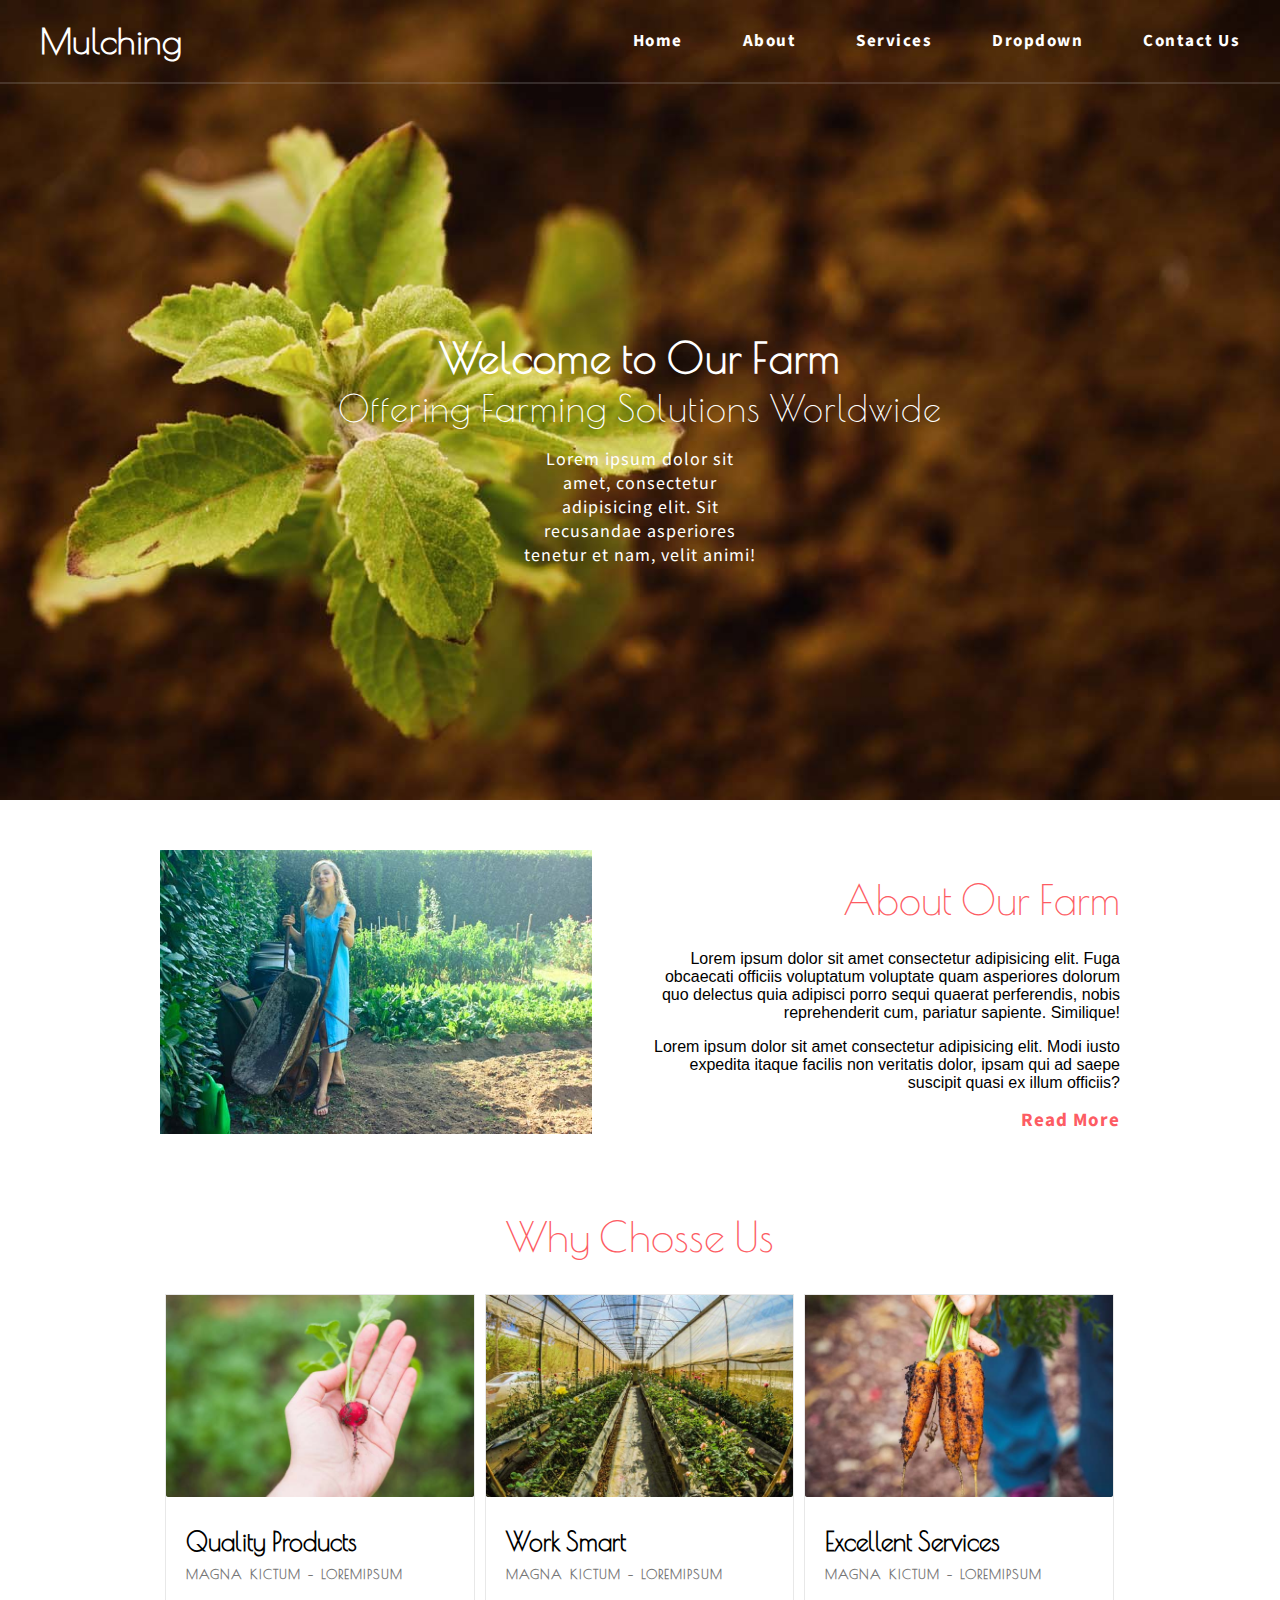
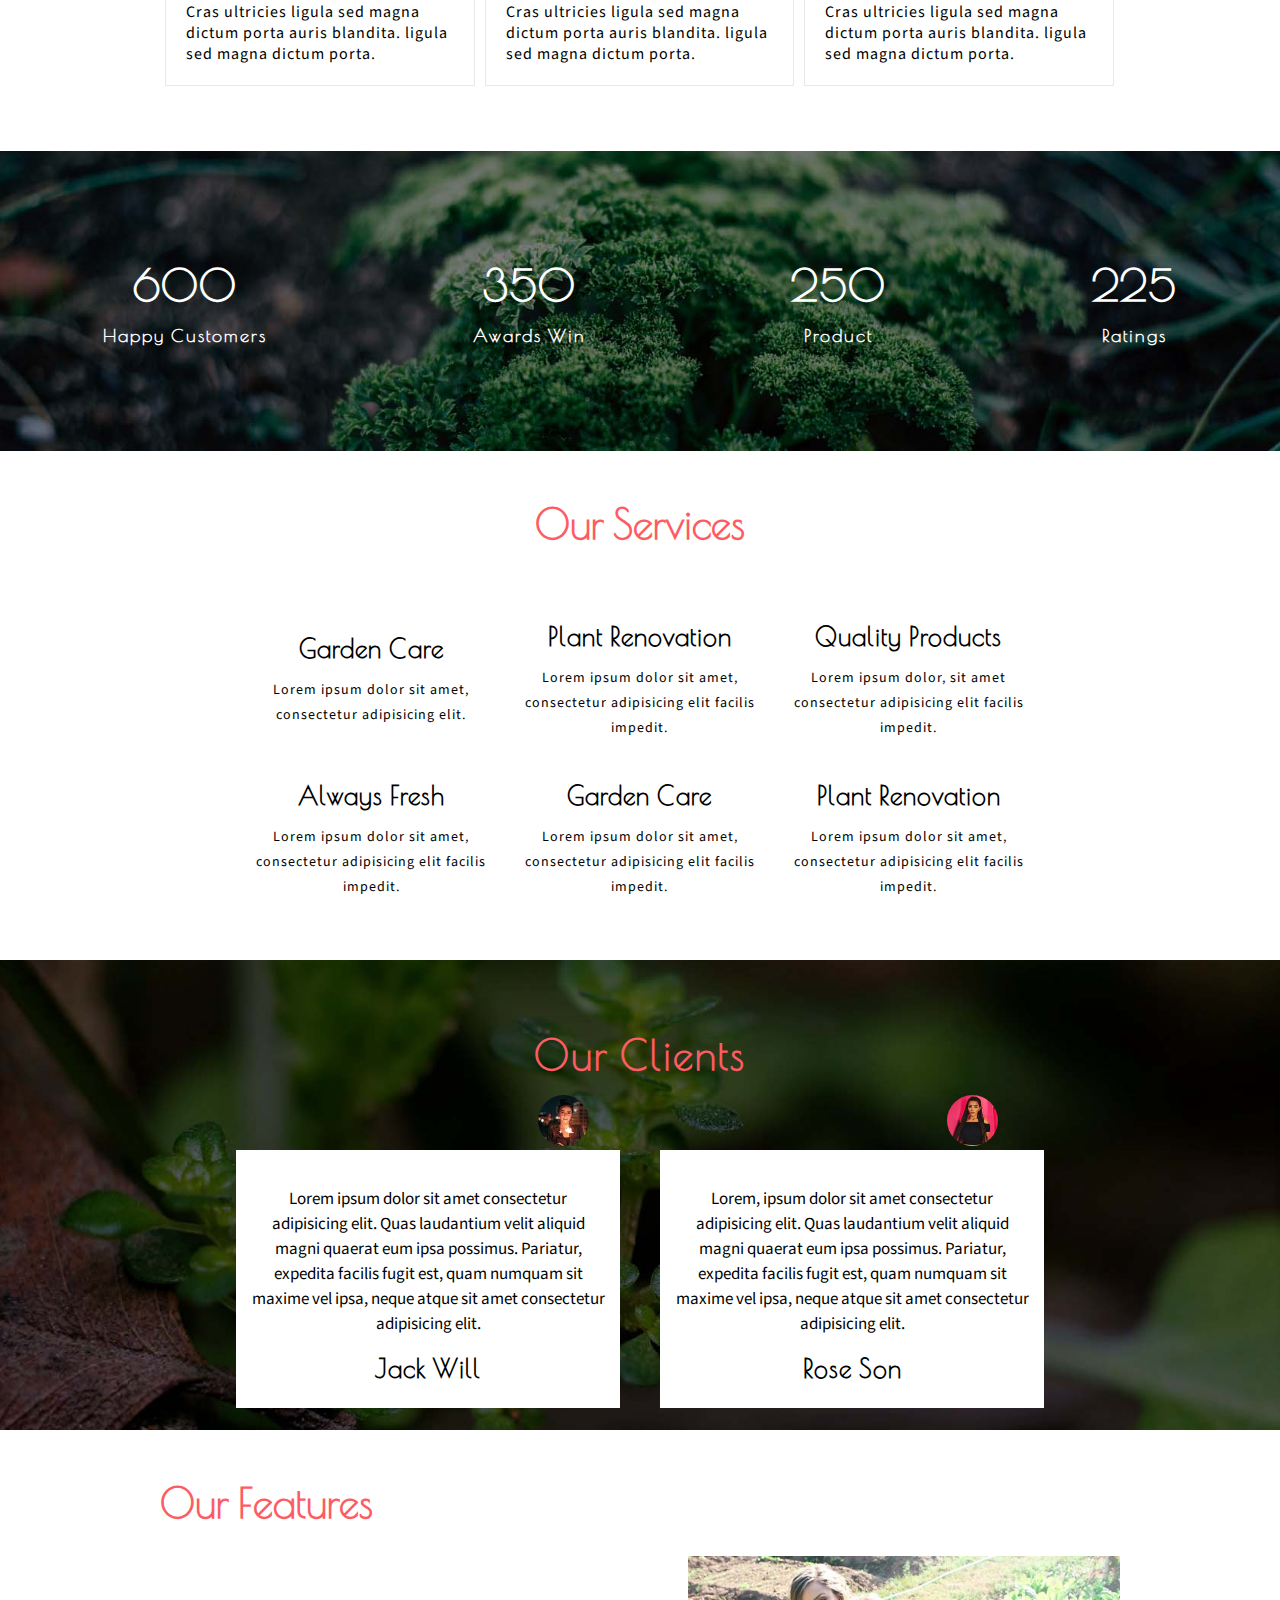
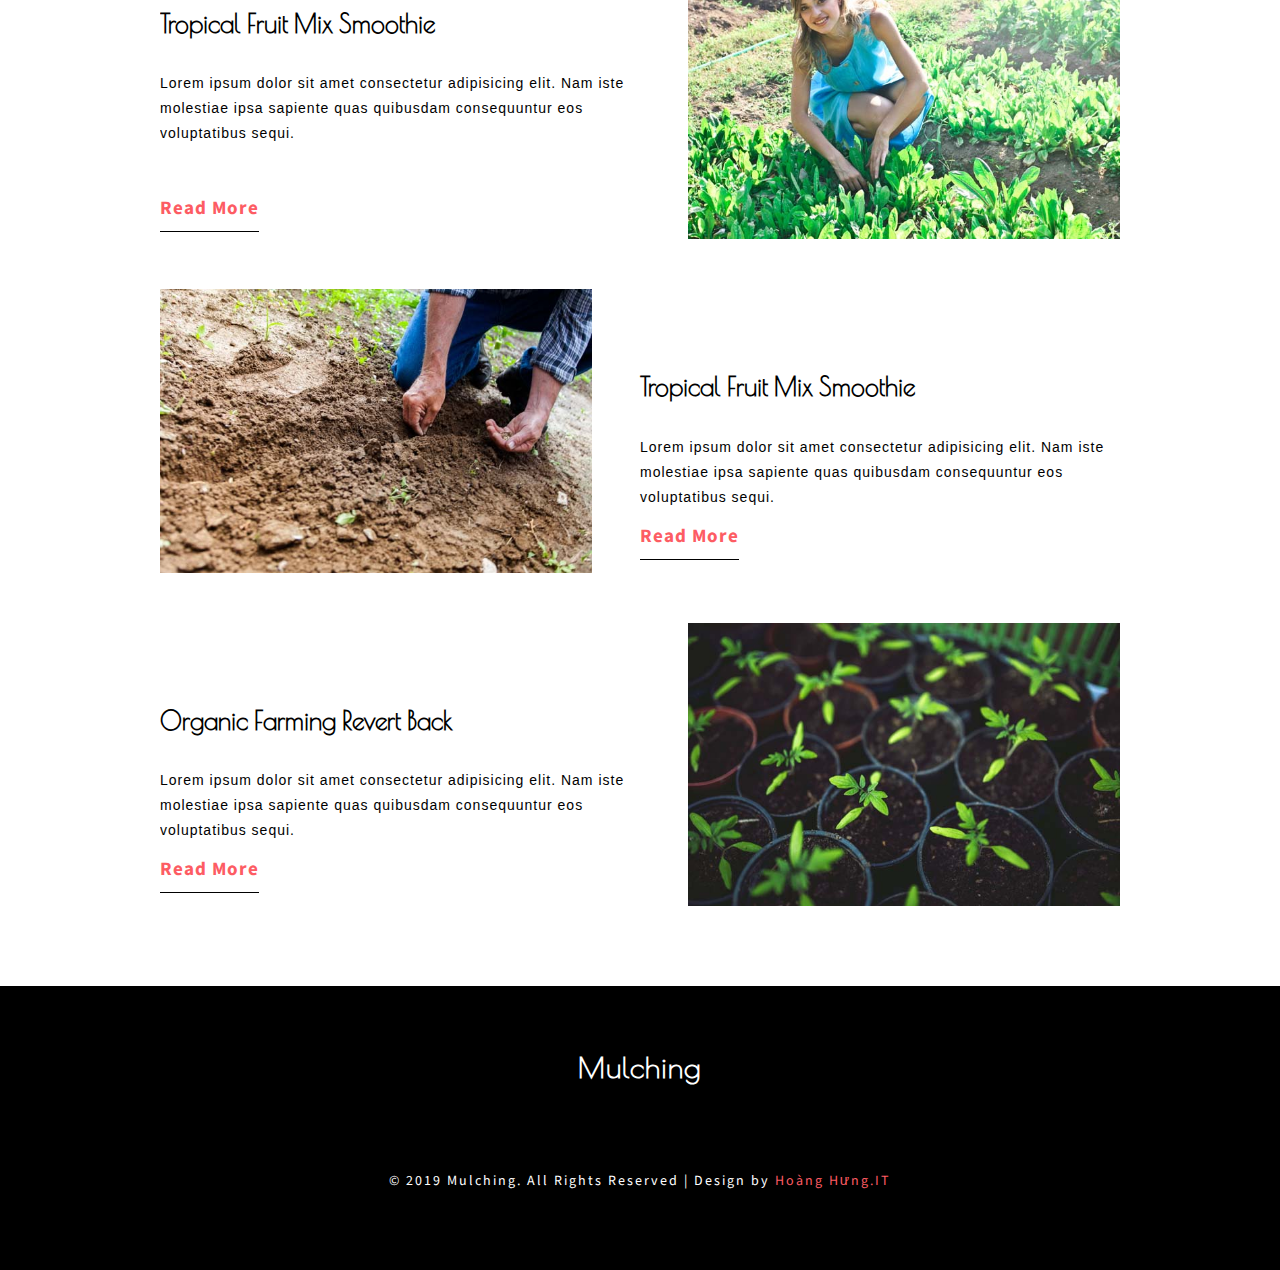
<file: index.html>
<html lang="en">
<head>
    <meta charset="UTF-8">
    <meta name="viewport" content="width=device-width, initial-scale=1.0">
    <meta http-equiv="X-UA-Compatible" content="ie=edge">
    <link rel="stylesheet" href="https://use.fontawesome.com/releases/v5.8.2/css/all.css"
        integrity="sha384-oS3vJWv+0UjzBfQzYUhtDYW+Pj2yciDJxpsK1OYPAYjqT085Qq/1cq5FLXAZQ7Ay" crossorigin="anonymous">
    <link href="https://fonts.goo zgleapis.com/css?family=Baloo+Bhai&display=swap" rel="stylesheet">
    <link href="https://fonts.googleapis.com/css?family=Poiret+One&display=swap" rel="stylesheet">
    <link href="https://fonts.googleapis.com/css?family=Mada&display=swap" rel="stylesheet">
    <title>Mulching a Agriculture Category Bootstrap Responsive web Template| Home :: w3layouts</title>
    <link rel="stylesheet" href="css.css">
</head>

<body>
    <div class="phan-1">
        <div class="menu-a">
            <div class="menu-1">
                <a href="index.html">Mulching</a>
            </div>

            <ul class="menu-2">
                <li><a href="contact.html">Contact Us</a></li>
                <li class="drop">
                    <a href="#">Dropdown <i class="fas fa-chevron-down"></i></a>
                    <ul class="ul-2">
                        <li><a href="#">Gallery</a></li>
                        <li><a href="#">Blog</a></li>
                    </ul>
                </li>
                <li><a href="service.html">Services</a></li>
                <li><a href="about.html">About</a></li>
                <li class="li-1"><a href="index.html">Home</a></li>
            </ul>
        </div>

        <div class="menu-b">
            <h1>Welcome to Our Farm</h1>
            <h2>Offering Farming Solutions Worldwide </h2>
            <p>Lorem ipsum dolor sit amet, consectetur adipisicing elit. Sit recusandae asperiores tenetur et nam, velit
                animi!</p>
        </div>
    </div>
<!-- PHẦN 2 -->
    <div class="phan-2">
        <div class="left2-1">
            <img src="img/1.jpg" width="90%">
        </div>
        <div class="rgt2-2">
            <h1>About Our Farm</h1>
            <p>Lorem ipsum dolor sit amet consectetur adipisicing elit. Fuga obcaecati officiis voluptatum voluptate
                quam asperiores dolorum quo delectus quia adipisci porro sequi quaerat perferendis, nobis reprehenderit
                cum, pariatur sapiente. Similique!</p>
            <p>Lorem ipsum dolor sit amet consectetur adipisicing elit. Modi iusto expedita itaque facilis non veritatis
                dolor, ipsam qui ad saepe suscipit quasi ex illum officiis?</p>
            <a href="#">Read More</a>
        </div>
    </div>
<!-- PHẦN 3 -->
    <div class="phan-3">
        <h1>Why Chosse Us</h1>

        <div class="left3-1">
            <div class="box3-1">
                <img src="img/g1.jpg" width="100%">
                <div>
                    <h5>Quality Products</h5>
                    <h4>MAGNA KICTUM - LOREMIPSUM</h4>
                    <p>Cras ultricies ligula sed magna dictum porta auris blandita. ligula sed magna dictum porta.</p>
                </div>
            </div>
        </div>

        <div class="left3-2">
            <div class="box3-2">
                <img src="img/g2.jpg" width="100%">
                <div>
                    <h5>Work Smart</h5>
                    <h4>MAGNA KICTUM - LOREMIPSUM</h4>
                    <p>Cras ultricies ligula sed magna dictum porta auris blandita. ligula sed magna dictum porta.</p>
                </div>
            </div>
        </div>
        <div class="left3-3">
            <div class="box3-3">
                <img src="img/g3.jpg" width="100%">
                <div>
                    <h5>Excellent Services </h5>
                    <h4>MAGNA KICTUM - LOREMIPSUM</h4>
                    <p>Cras ultricies ligula sed magna dictum porta auris blandita. ligula sed magna dictum porta.</p>
                </div>
            </div>
        </div>
    </div>
<!-- PHAN 4 -->
    <div class="phan-4">
        <div class="left4-1">
            <div class="fas fa-smile"></div>
            <h5>600</h5>
            <h6>Happy Customers</h6>
        </div>
        <div class="left4-2">
            <div class="fas fa-shield-alt"></div>
            <h5>350</h5>
            <h6>Awards Win</h6>
        </div>
        <div class="left4-3">
            <div class="fa fa-leaf"></div>
            <h5>250</h5>
            <h6>Product</h6>
        </div>
        <div class="left4-4">
            <div class="far fa-thumbs-up"></div>
            <h5>225</h5>
            <h6>Ratings</h6>
        </div>
    </div>
<!-- PHAN 5 -->
    <h3 class="phan5-cap">Our Services</h3>
    <div class="phan-5">
        <div class="left5-1">
            <i class="fab fa-apple"></i>
            <h4>Garden Care</h4>
            <p>Lorem ipsum dolor sit amet, consectetur adipisicing elit.</p>
        </div>
        <div class="left5-2">
            <i class="fab fa-skyatlas"></i>
            <h4>Plant Renovation</h4>
            <p>Lorem ipsum dolor sit amet, consectetur adipisicing elit facilis impedit.</p>
        </div>
        <div class="left5-3">
            <i class="fab fa-yelp"></i>
            <h4>Quality Products</h4>
            <p>Lorem ipsum dolor, sit amet consectetur adipisicing elit facilis impedit.</p>
        </div>
        <div class="left5-4">
            <i class="fab fa-viadeo"></i>
            <h4>Always Fresh</h4>
            <p>Lorem ipsum dolor sit amet, consectetur adipisicing elit facilis impedit.</p>
        </div>
        <div class="left5-5">
            <i class="fab fa-pagelines"></i>
            <h4>Garden Care</h4>
            <p>Lorem ipsum dolor sit amet, consectetur adipisicing elit facilis impedit.</p>
        </div>
        <div class="left5-6">
            <i class="fas fa-leaf"></i>
            <h4>Plant Renovation</h4>
            <p>Lorem ipsum dolor sit amet, consectetur adipisicing elit facilis impedit.</p>
        </div>
    </div>

<!-- PHAN 6 -->
<div class="phan-6">
        <h3>Our Clients</h3>
        <div class="avatar-1">
            <img src="img/cc2.jpg" width="100%">
        </div>
        <div class="avatar-2">
            <img src="img/cc1.jpg" width="100%">
        </div>
        <div class="phan6-flex">
            <div class="left6-1">
                <p>Lorem ipsum dolor sit amet consectetur adipisicing elit. Quas laudantium velit aliquid magni quaerat eum ipsa possimus. Pariatur, expedita facilis fugit est, quam numquam sit maxime vel ipsa, neque atque sit amet consectetur adipisicing elit.</p>
                <h4>Jack Will</h4>
            </div>
            <div class="left6-2">
                <p>Lorem, ipsum dolor sit amet consectetur adipisicing elit. Quas laudantium velit aliquid magni quaerat eum ipsa possimus. Pariatur, expedita facilis fugit est, quam numquam sit maxime vel ipsa, neque atque sit amet consectetur adipisicing elit.</p>
                <h4>Rose Son</h4>
            </div>
        </div>
    </div>
<!-- PHAN 7 -->
    <h3 class="phan7-cap">Our Features</h3>
    <div class="phan-7">
        <div class="left7-1">
            <h4>Tropical Fruit Mix Smoothie</h4>
            <p>Lorem ipsum dolor sit amet consectetur adipisicing elit. Nam iste molestiae ipsa sapiente quas quibusdam consequuntur eos voluptatibus sequi.</p> <br> <br>
            <a href="#">Read More</a>
        </div>
        <div class="rgt7-1">
            <img src="img/2.jpg" width="100%">
        </div>
    </div>
<!-- PHẦN 8 -->
    <div class="phan-8">
        <div class="rgt8-1">
            <h4>Tropical Fruit Mix Smoothie</h4>
            <p>Lorem ipsum dolor sit amet consectetur adipisicing elit. Nam iste molestiae ipsa sapiente quas quibusdam consequuntur eos voluptatibus sequi.</p>
            <a href="#">Read More</a>
        </div>
        <div class="left8-1">
            <img src="img/3.jpg" width="100%">
        </div>
    </div>
<!-- PHẦN 9 -->
    <div class="phan-9">
        <div class="left9-1">
            <h4>Organic Farming Revert Back</h4>
            <p>Lorem ipsum dolor sit amet consectetur adipisicing elit. Nam iste molestiae ipsa sapiente quas quibusdam consequuntur eos voluptatibus sequi.</p>
            <a href="#">Read More</a>
        </div>
        <div class="rgt9-1">
            <img src="img/4.jpg" width="100%">
        </div>
    </div>
<!-- PHAN 10 -->
<div class="phan-10">
    <div class="footer">
        <h2><a href="#">Mulching</a></h2>
        <ul class="icon">
            <li>
                <a href="#"><i class="fab fa-facebook-f"></i></a>
            </li>
            <li>
                <a href="#"><i class="fab fa-twitter"></i></a>
            </li>
            <li>
                <a href="#"><i class="fas fa-wifi"></i></a>
            </li>
            <li>
                <a href="#"><i class="fas fa-envelope"></i></a>
            </li>
            <li>
                <a href="#"><i class="fab fa-instagram"></i></a>
            </li>
        </ul>
        <p>© 2019 Mulching. All Rights Reserved | Design by
            <a href="https://facebook.com/hoanghung.27" target="blank" style="color: #fd5c63;;">Hoàng Hưng.IT</a>
        </p>
        <a href="#"><i class="fas fa-arrow-up"></i></a>
    </div>
</div>
</body>

</html>
</file>
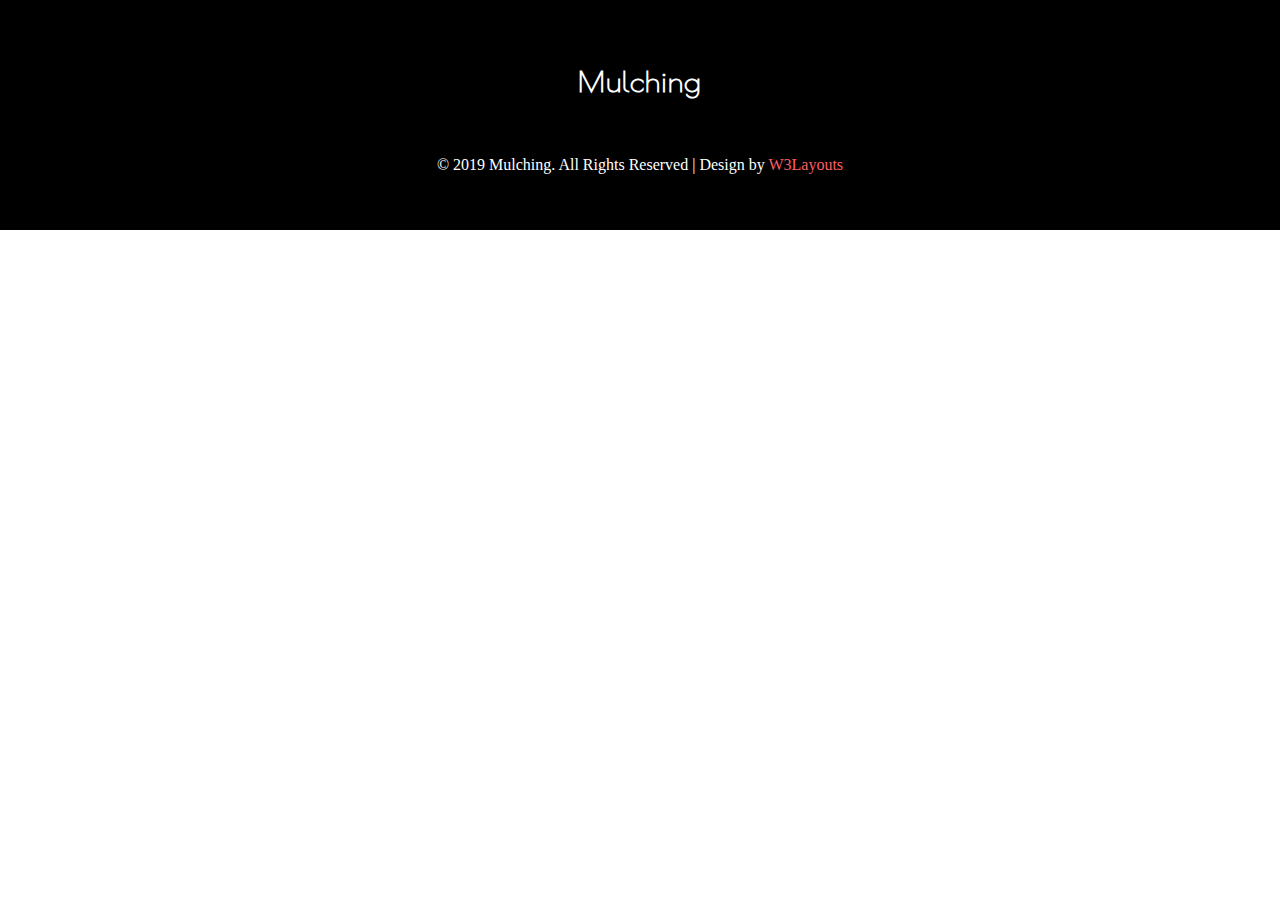
<file: test/index.html>
<!DOCTYPE html>
<html lang="en">
<head>
    <meta charset="UTF-8">
    <meta name="viewport" content="width=device-width, initial-scale=1.0">
    <meta http-equiv="X-UA-Compatible" content="ie=edge">
    <link rel="stylesheet" href="https://use.fontawesome.com/releases/v5.8.2/css/all.css"
        integrity="sha384-oS3vJWv+0UjzBfQzYUhtDYW+Pj2yciDJxpsK1OYPAYjqT085Qq/1cq5FLXAZQ7Ay" crossorigin="anonymous">
    <link href="https://fonts.goo zgleapis.com/css?family=Baloo+Bhai&display=swap" rel="stylesheet">
    <link href="https://fonts.googleapis.com/css?family=Poiret+One&display=swap" rel="stylesheet">
    <link href="https://fonts.googleapis.com/css?family=Mada&display=swap" rel="stylesheet">
    <title>flex-test</title>
    <style>
        *{box-sizing: border-box;}
        body{
            margin: 0;
        }
        .phan-10{
            background-color: black;
        }
        .footer{
            /* background-color: lightblue; */
            width: 50%;
            margin: auto;
            padding-top: 40px;
            padding-bottom: 40px;
            text-align: center;
            color: white;
        }
        .footer h2{
            font-size: 29px;
            letter-spacing: 1px;
            font-family: 'Poiret One', cursive;
        }
        .footer a{
            text-decoration: none;
            color: white;
        }

        ul .icon{
            list-style: none;
        }
        .icon li{
            display: inline-block;
            width: 75px;
            font-size: 30px;
        }
        .icon a{
            color: #6f6e6e;
        }
        .icon a:hover{
            color: white;
            transition: 0.6s;
        }
    </style>
</head>
<body>
    <div class="phan-10">
        <div class="footer">
            <h2><a href="#">Mulching</a></h2>
            <ul class="icon">
                <li>
                    <a href="#"><i class="fab fa-facebook-f"></i></a>
                </li>
                <li>
                    <a href="#"><i class="fab fa-twitter"></i></a>
                </li>
                <li>
                    <a href="#"><i class="fas fa-wifi"></i></a>
                </li>
                <li>
                    <a href="#"><i class="fas fa-envelope"></i></a>
                </li>
                <li>
                    <a href="#"><i class="fab fa-instagram"></i></a>
                </li>
            </ul>
            <p>© 2019 Mulching. All Rights Reserved | Design by 
                <a href="#" style="color: #fd5c63;;">W3Layouts</a>
            </p>
            <a href="#"><i class="fas fa-arrow-up"></i></a>
        </div>
    </div>

</body>
</html>
</file>
<file: css.css>
*{
    box-sizing: border-box;
}
body{
    margin: 0;
    font-family: 'Roboto', sans-serif;
}
.phan-1{
    /* background-color: lightblue; */
    background-image: url('img/b3.jpg');
    background-size: cover;
    background-repeat: no-repeat;
    background-position: center;
    height: 800px;
    padding: 0 0;
    position: relative;
}
.menu-a{
    /* background-color: aqua; */
    overflow: hidden;
    border-bottom: solid 2px rgba(190,190,190,0.2);
}
.menu-1{
    /* background-color: #B5B5B5; */
    float: left;
    font-size: 35px;
    padding: 20 40px;
    font-family: 'Poiret One', cursive;
    font-weight: bold;
}
.menu-1>a{
    color: white;
    text-decoration: none;
}
ul.menu-2{
    list-style: none;
    margin:0;
    padding: 0;
    padding-right: 10px;
    /* background-color: mediumaquamarine; */
    overflow: hidden;
}
.menu-2>li{
    float: right;
    padding: 30 0;
    font-size: 17px;
    /* background-color: olivedrab; */
}
.menu-2 a{
    color: white;
    font-family: 'Mada', sans-serif;
    font-weight: bold;
    padding: 20 30;
    text-decoration: none;
    transition: 0.7s;
    letter-spacing: 1.5px;
}
.menu-2 a:hover{
    color: #B5B5B5;
}
.ul-2{
    display: none;
    position: absolute;
    list-style: none;
    padding-left: 0;
    box-shadow: 0px 8px 5px 0px rgba(0,0,0,0.3);
}
.ul-2>li{
    padding: 10 0;
}
li.drop:hover>.ul-2{
    display: block;
    margin-top: 5px;
    background-color: black;
}
.ul-2 a{
    font-size: 16px;
    padding: 15 15;
    padding-right: 100px;
    font-weight: bold;
    letter-spacing: 1px;
}
.ul-2 a:hover{
    color: #CFCFCF;
    transition: 0.7s;
    /* background-color: black; */
}

.menu-b{
    /* background-color: darkcyan; */
    color: white;
    width: 50%;
    margin: auto;
    /* margin-top: 15%; */
    text-align: center;
    line-height: 20px;
    position: absolute;
    top: 40%;
    left: 25%;
}
.menu-b>h1{
    font-family: 'Poiret One', cursive;
    font-weight: bold;
    font-size: 42px;
    letter-spacing: 1px;
}
.menu-b>h2{
    font-family: 'Poiret One', cursive;
    font-size: 36px;
    font-weight: normal;
    padding: 0 0px;
    letter-spacing: 1px;
}
.menu-b>p{
    padding: 0 200px;
    font-family: 'Mada', sans-serif;
    font-size: 18px;
    line-height: 24px;
    letter-spacing: 1px;
}
/* PHAN 2 */
div.phan-2{
    /* background-color: lightblue; */
    width: 75%;
    margin: auto;
    margin-top: 50px;
    overflow: hidden;
}
.left2-1{
    float: left;
    width: 50%;
}
.rgt2-2{
    float: right;
    width: 50%;
    text-align: right;
    /* background-color: darkgoldenrod; */
}
.rgt2-2>h1{
    font-family: 'Poiret One', cursive;
    color: #fd5c63;
    font-size: 40px;
    font-weight: inherit;
}
.rgt2-2>a{
    color: #fd5c63;
    text-decoration: none;
    font-size: 19px;
    font-family: 'Mada', sans-serif;
    font-weight: bold;
    margin-top: 20px;
    padding-bottom: 10px;
    border-bottom: solid 1px black;
    letter-spacing: 1px;
}
/* PHẦN 3 */
div.phan-3{
    /* background-color: lightblue; */
    width: 75%;
    margin: auto;
    margin-top: 50px;
    overflow: hidden;
}
.phan-3 h5{
    font-family: 'Poiret One', cursive;
    font-size: 25px;
    margin: 10px 0;
}
.phan-3 h4{
    font-family: 'Poiret One', cursive;
    color: #777;
    font-size: 13px;
    margin-top: 10px;
    margin-bottom: 15px;
    letter-spacing: 1px;
    word-spacing: 3px;
}
.phan-3 P{
    font-family: 'Mada', sans-serif;
    margin: 0;
    letter-spacing: 1px;
    margin-top: 20px;
}
div.phan-3>h1{
    text-align: center;
    font-family: 'Poiret One', cursive;
    color: #fd5c63;
    font-weight: inherit;
    font-size: 42px;
}
.left3-1{
    float: left;
    width: 33.3%;
    padding: 5px;
}
.box3-1{
    border: solid 1px #E8E8E8;
}
.box3-1>img{
    border-bottom-left-radius: 1%;
    border-bottom-right-radius: 1%;
}
.box3-1>div{
    padding: 20px;
}
.left3-2{
    float: left;
    width: 33.3%;
    padding: 5px;
}
.box3-2{
    border: solid 1px #E8E8E8;
}
.box3-2>img{
    border-bottom-left-radius: 1%;
    border-bottom-right-radius: 1%;
}
.box3-2>div{
    padding: 20px;
}
.left3-3{
    float: left;
    width: 33.3%;
    padding: 5px;
}
.box3-3{
    border: solid 1px #E8E8E8;
}
.box3-3>img{
    border-bottom-left-radius: 1%;
    border-bottom-right-radius: 1%;
}
.box3-3>div{
    padding: 20px;
}
                /*Phan 4*/
div.phan-4{
    background-image: url('img/b2.jpg');
    background-repeat: no-repeat;
    background-size: cover;
    background-position: center;
    height: 300px;
    margin-top: 60px;
    color: white;
    font-family: 'Poiret One', cursive;
    display: flex;
    flex-wrap: wrap;
    justify-content: space-around;
    align-items: center;
}
.phan-4 h5{
    font-size: 43px;
    font-weight: 700;
    letter-spacing: 1px;
    margin: 15px 0;
}
.phan-4 h6{
    font-size: 18px;
    font-weight: 700;
    letter-spacing: 2px;
    margin: 10px 0;
}
.left4-1{
    /* background-color: dodgerblue; */
    text-align: center;
    font-size: 30px;
    margin: 0 20px;
}
.left4-2{
    /* background-color: dodgerblue; */
    text-align: center;
    font-size: 30px;
    margin: 0 20px;
}
.left4-3{
    /* background-color: dodgerblue; */
    text-align: center;
    font-size: 30px;
    margin: 0 20px;
}
.left4-4{
    /* background-color: dodgerblue; */
    text-align: center;
    font-size: 30px;
    margin: 0 20px;
}

                /* Phan 5 */
.phan5-cap{
    font-family: 'Poiret One', cursive;
    color: #fd5c63;
    font-size: 40px;
    text-align: center;
    width: 80%;
    margin: auto;
    margin-top: 50px;
}
div.phan-5{
    /* background-color: darkcyan;  */
    width: 70%;
    margin: 60px auto;
    color: black;
    font-family: 'Mada', sans-serif;
    display: flex;
    flex-wrap: wrap;
    justify-content: center;
    align-items: center;
}
.phan-5 h4{
    font-size: 25px;
    font-weight: bold;
    letter-spacing: 1px;
    margin: 15px 0;
    font-family: 'Poiret One', cursive;
}
.phan-5 p{
    font-size: 14px;
    letter-spacing: 1px;
    line-height: 25px;
    margin: 0;
    padding: 0;
}
.phan-5 i{
    color: #fd5c63;
}
.left5-1{
    /* background-color: dodgerblue; */
    text-align: center;
    font-size: 40px;
    width: 30%;
    padding: 0 15px;
}
.left5-2{
    /* background-color: dodgerblue; */
    text-align: center;
    font-size: 40px;
    width: 30%;
    padding: 0 15px;
}
.left5-3{
    text-align: center;
    font-size: 40px;
    width: 30%;
    padding: 0 15px;
}
.left5-4{
    /* background-color: dodgerblue; */
    text-align: center;
    font-size: 40px;
    margin-top: 25px;
    width: 30%;
    padding: 0 15px;
}
.left5-5{
    text-align: center;
    font-size: 40px;
    margin-top: 25px;
    width: 30%;
    padding: 0 15px;
}
.left5-6{
    text-align: center;
    font-size: 40px;
    margin-top: 25px;
    width: 30%;
    padding: 0 15px;
}
                /* Phan 6 */
.phan-6{
    background-image: url('img/b6.jpg');
    background-repeat: no-repeat;
    background-size: cover;
    background-position: center;
    height: 470px;
    color: black;
    font-family: 'Mada', sans-serif;
    position: relative;
}
.phan-6 h3{
    top: 80px;
    left: 50%;
    position: absolute;
    transform: translate(-50%,-50%);
    font-size: 40px;
    color: #fd5c63;
    text-align: center;
    letter-spacing: 2px;
    margin: 15px 0;
    font-family: 'Poiret One', cursive;
}
.phan-6 img{
    border-radius: 50px;
}
.avatar-1{
    width: 4%;
    position: absolute;
    top: 135px;
    left: 42%;
    z-index: 2;
}
.avatar-2{
    width: 4%;
    position: absolute;
    top: 135px;
    left: 74%;
    z-index: 2;
}
.phan6-flex{
    position: absolute;
    margin-top: 190px;
    display: flex;
    flex-wrap: wrap;
    justify-content: center;
    flex-flow: row wrap;
    z-index: 1;
}
.left6-1{
    margin-right: 20px;
    padding: 20px 15px;
    background-color: white;
    text-align: center;
    width: 30%;
}
.left6-1>p{
    font-family: 'Mada', sans-serif;
    line-height: 25px;
    font-size: 17px;
}
.left6-1>h4{
    font-family: 'Poiret One', cursive;
    letter-spacing: 1px;
    font-size: 25px;
    margin-top: 10px;
    margin-bottom: 5px;
}
.left6-2{
    background-color: white;
    margin-left: 20px;
    padding: 20px 15px;
    text-align: center;
    width: 30%;
}
.left6-2>p{
    font-family: 'Mada', sans-serif;
    line-height: 25px;
    font-size: 17px;
}
.left6-2>h4{
    font-family: 'Poiret One', cursive;
    letter-spacing: 1px;
    font-size: 25px;
    margin-top: 10px;
    margin-bottom: 5px;
}
                /* Phan 7 */
.phan7-cap{
    font-family: 'Poiret One', cursive;
    color: #fd5c63;
    font-size: 40px;
    width: 75%;
    margin: auto;
    margin-top: 50px;
}
.phan-7{
    width: 75%;
    margin: auto;
    margin-top: 30px;
    /* height: 400px; */
    /* background-color: lightskyblue; */
    overflow: hidden;
}
.left7-1>a{
    color: #fd5c63;
    text-decoration: none;
    font-size: 19px;
    font-family: 'Mada', sans-serif;
    font-weight: bold;
    margin-top: 20px;
    padding-bottom: 10px;
    border-bottom: solid 1px black;
    letter-spacing: 1px;
}
.left7-1{
    float: left;
    width: 50%;
    padding-right: 0px;
    padding-top: 20px;
    /* background-color: darkkhaki; */
}
.left7-1>h4{
    font-family: 'Poiret One', cursive;
    font-size: 25px;
}
.left7-1>p{
    font-size: 14px;
    letter-spacing: 1px;
    line-height: 25px;
}
.rgt7-1{
    float: right;
    width: 45%;
}
                /*Phan 8*/
.phan-8{
    width: 75%;
    margin: auto;
    margin-top: 50px;
    /* height: 400px; */
    /* background-color: lightskyblue; */
    overflow: hidden;
}
.left8-1{
    float: left;
    width: 45%;
    padding-right: 0px;
    /* background-color: darkkhaki; */
}
.rgt8-1{
    float: right;
    width: 50%;
    padding-top: 50px;
}
.rgt8-1>h4{
    font-family: 'Poiret One', cursive;
    font-size: 25px;
}
.rgt8-1>p{
    font-size: 14px;
    letter-spacing: 1px;
    line-height: 25px;
}
.rgt8-1>a{
    color: #fd5c63;
    text-decoration: none;
    font-size: 19px;
    font-family: 'Mada', sans-serif;
    font-weight: bold;
    margin-top: 20px;
    padding-bottom: 10px;
    border-bottom: solid 1px black;
    letter-spacing: 1px;
}
.phan-9{
    width: 75%;
    margin: auto;
    margin-top: 50px;
    /* height: 400px; */
    /* background-color: lightskyblue; */
    overflow: hidden;
}
.left9-1{
    float: left;
    width: 50%;
    padding-right: 0px;
    padding-top: 50px;
}
.left9-1>h4{
    font-family: 'Poiret One', cursive;
    font-size: 25px;
}
.left9-1>p{
    font-size: 14px;
    letter-spacing: 1px;
    line-height: 25px;
}
.left9-1>a{
    color: #fd5c63;
    text-decoration: none;
    font-size: 19px;
    font-family: 'Mada', sans-serif;
    font-weight: bold;
    margin-top: 20px;
    padding-bottom: 10px;
    border-bottom: solid 1px black;
    letter-spacing: 1px;
}
.rgt9-1{
    float: right;
    width: 45%;
}
                /* PHAN 10 */
.phan-10{
    background-color: black;
    margin-top: 80px;
}
.footer{
    /* background-color: lightblue; */
    width: 50%;
    margin: auto;
    padding-top: 40px;
    padding-bottom: 50px;
    text-align: center;
    color: white;
}
.footer h2{
    font-size: 29px;
    letter-spacing: 1px;
    font-family: 'Poiret One', cursive;
    margin-bottom: 40px;
}
.footer a{
    text-decoration: none;
    color: white;
}
.footer>p{
    font-size: 14px;
    letter-spacing: 2px;
    font-family: 'Mada', sans-serif;
    margin: 30px 0;
}
ul.icon{
    list-style: none;
    padding: 0;
    margin: 0;
}
.icon li{
    display: inline-block;
    width: 75px;
    font-size: 30px;
}
.icon a{
    color: #6f6e6e;
}
.icon a:hover{
    color: white;
    transition: 0.6s;
}
.footer>a{
    font-size: 30px;

}
</file>
